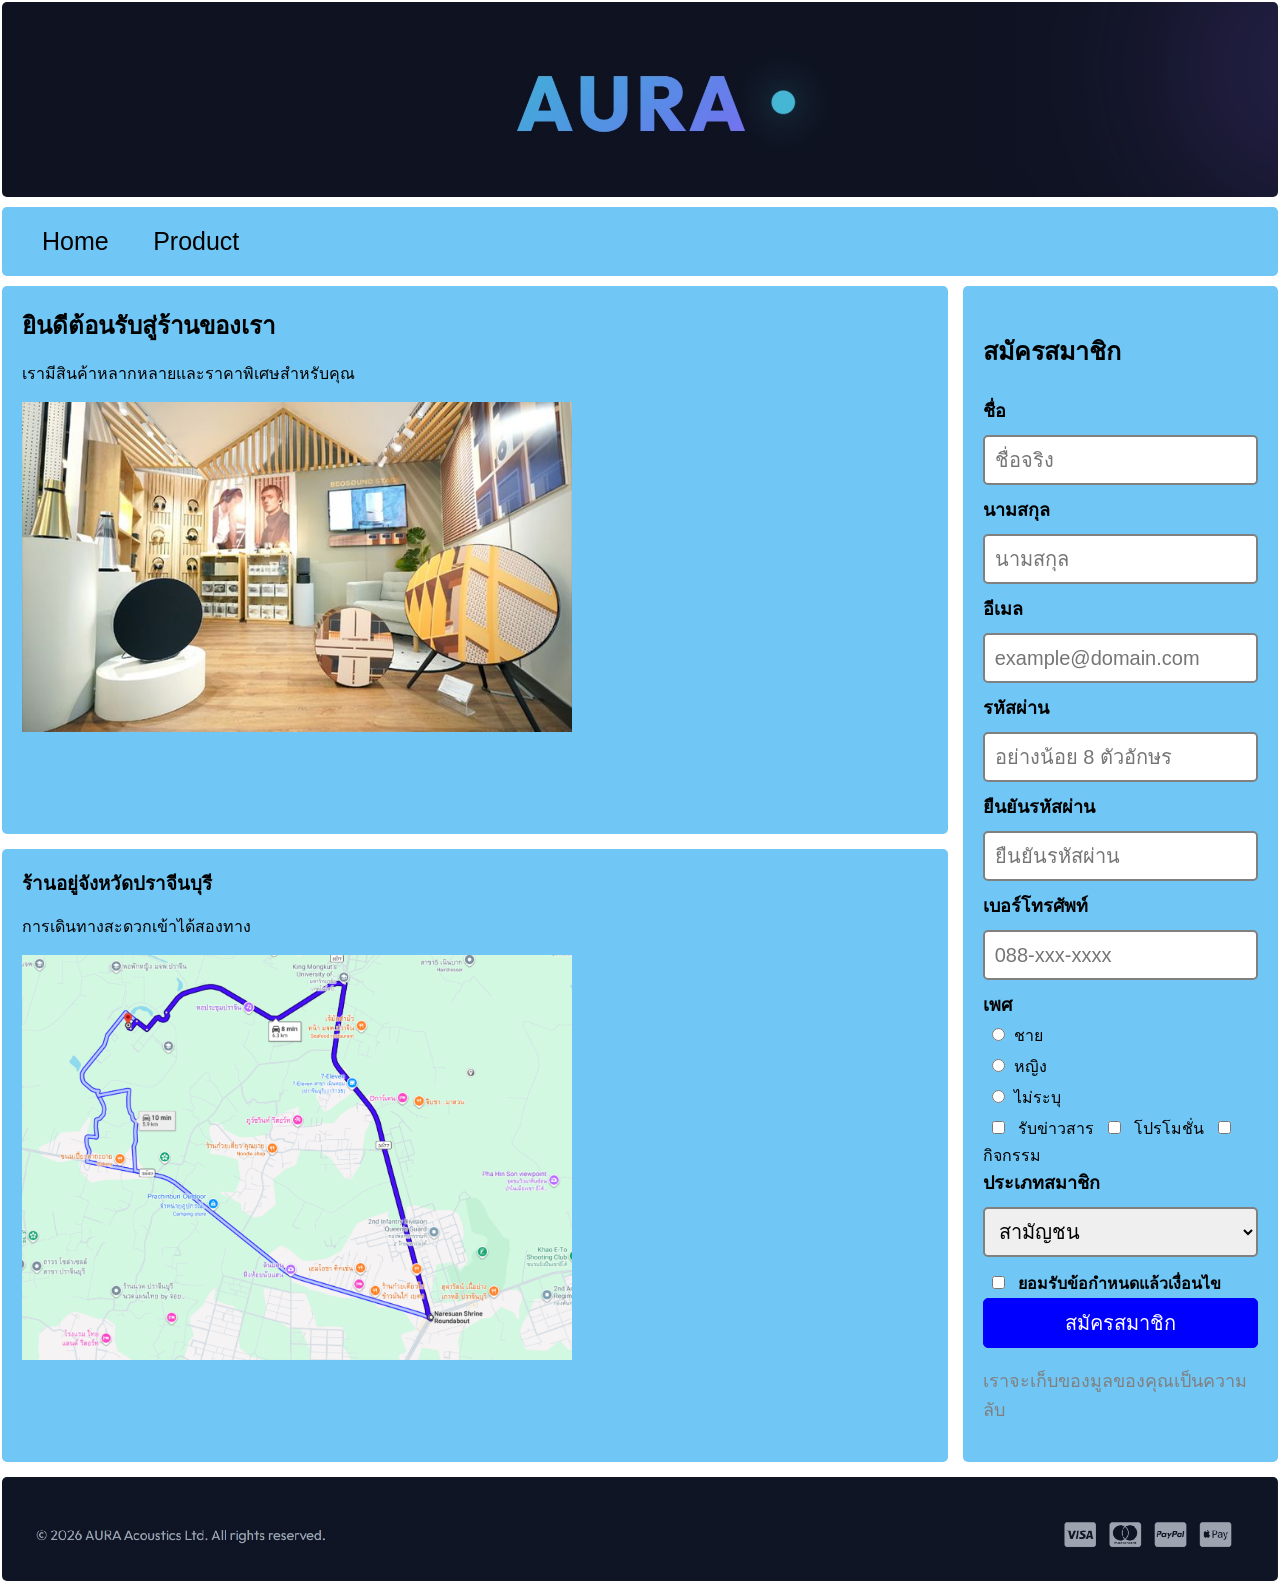
<file: HW5/index.html>
<!DOCTYPE html>
<html lang="en">
<head>
    <meta charset="UTF-8">
    <meta name="viewport" content="width=device-width, initial-scale=1.0">
    <title>INDEX</title>
    <link rel="stylesheet" href="css/gridstyle.css">
</head>
<body>

    <div class="header">
        <img src="images/header.jpg">
    </div>

    <div class="topmenu">
        <a href="index.html">Home</a>
        <a href="product.html">Product</a>
    </div>

<div class="container">
    <div class="data1">
        <div class="data2">
            <h2>ยินดีต้อนรับสู่ร้านของเรา</h2>
            <p>เรามีสินค้าหลากหลายและราคาพิเศษสำหรับคุณ</p>
            <img src="images/shop.jpg"> 
        </div>

        <div class="data2">
            <h3>ร้านอยู่จังหวัดปราจีนบุรี</h3>
            <p>การเดินทางสะดวกเข้าได้สองทาง</p>
            <img src="images/map.png">
        </div>
    </div>


    <div class="rightmenu">
        <p><b>สมัครสมาชิก</b></p>
        <form></form>
        <label for="#" >ชื่อ</label>
        <br>
        <input type="text" name="" placeholder="ชื่อจริง">
        <br>
        <label for="#">นามสกุล</label>
        <br>
        <input type="text" name="" placeholder="นามสกุล">
        <br>
        <label for="#">อีเมล</label>
        <br>
        <input type="email" name="" placeholder="example@domain.com">
        <br>
        <label for="#">รหัสผ่าน</label>
        <br>
        <input type="password" name="" placeholder="อย่างน้อย 8 ตัวอักษร" min="8">
        <br>
        <label for="#">ยืนยันรหัสผ่าน</label>
        <br>
        <input type="password" name="" placeholder="ยืนยันรหัสผ่าน" min="8">
        <br>
        <label for="#">เบอร์โทรศัพท์</label>
        <br>
        <input type="tel" name="" placeholder="088-xxx-xxxx" pattern="[0-9]{3}-[0-9]{3}-[0-9]{4}">
        <br>

        <label for="#">เพศ</label>
        <br>
        <input type="radio" name="man">ชาย
        <br>
        <input type="radio" name="man">หญิง
        <br>
        <input type="radio" name="man">ไม่ระบุ
        <br>

        <input type="checkbox" name=""> รับข่าวสาร
        <input type="checkbox" name=""> โปรโมชั่น
        <input type="checkbox" name=""> กิจกรรม
        <br>

        <label for="#">ประเภทสมาชิก</label>
        <br>
        <select>
            <option value="">สามัญชน</option>
            <option value="">ชนชั้นสูง</option>
            <option value="">มหาราชา</option>
        </select>
        <br>
        <input type="checkbox" name="" required> <b>ยอมรับข้อกำหนดแล้วเงื่อนไข</b>
        <br>
        <input type="submit" name="" value="สมัครสมาชิก">
        <p class="note">เราจะเก็บของมูลของคุณเป็นความลับ</p>
        </form>
    </div>
</div>

    <div class="footer">
        <img src="images/footer.jpg" width=>
    </div>







</body>
</html>
</file>
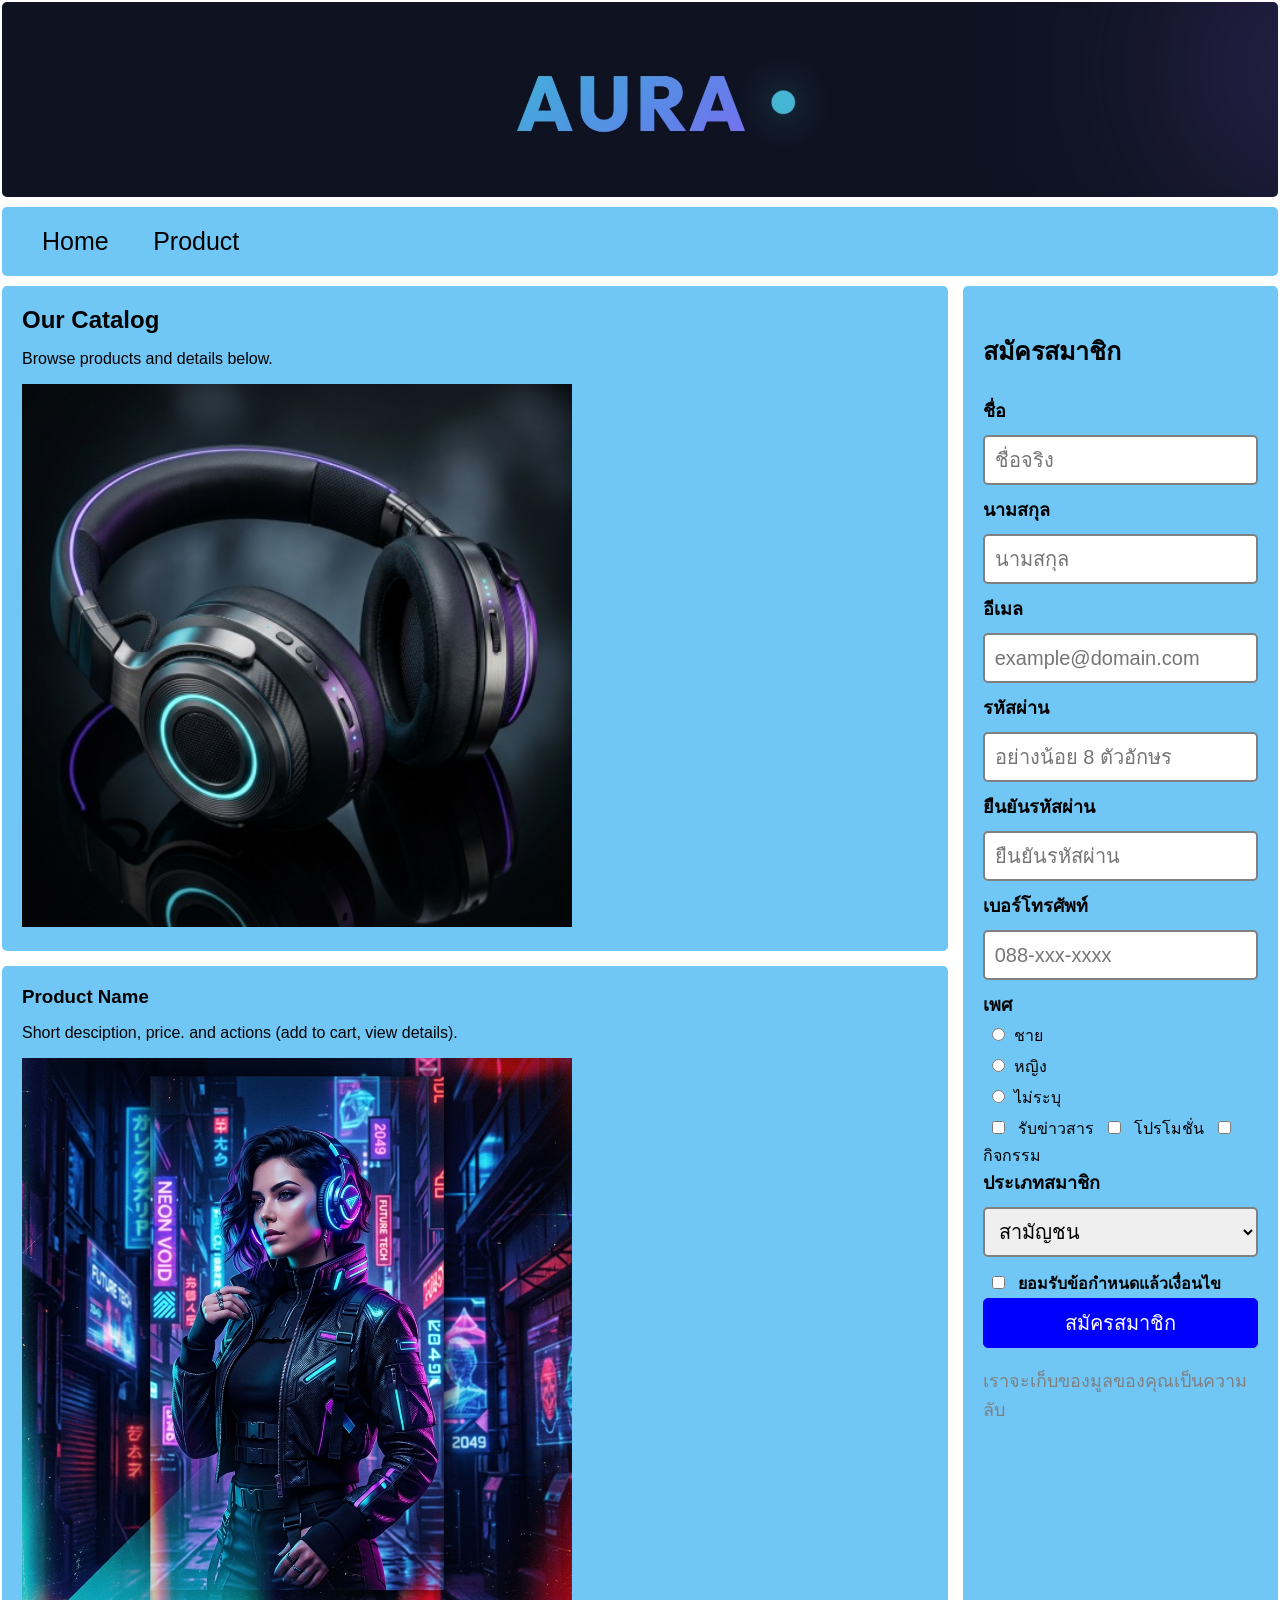
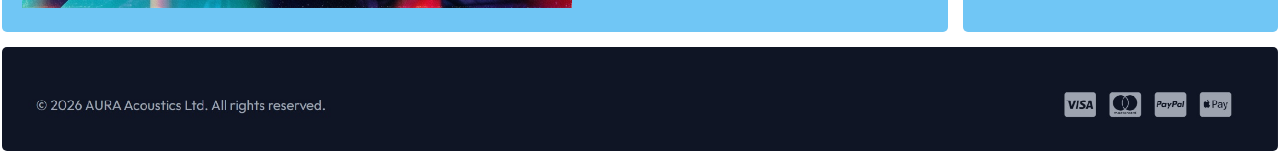
<file: HW5/product.html>
<!DOCTYPE html>
<html lang="en">
<head>
    <meta charset="UTF-8">
    <meta name="viewport" content="width=device-width, initial-scale=1.0">
    <title>INDEX</title>
    <link rel="stylesheet" href="css/gridstyle.css">
</head>
<body>

    <div class="header">
        <img src="images/header.jpg">
    </div>

    <div class="topmenu">
        <a href="index.html">Home</a>
        <a href="product.html">Product</a>
    </div>

<div class="container">
    <div class="data1">
        <div class="data2">
            <h2>Our Catalog</h2>
            <p>Browse products and details below.</p>
            <img src="images/product1.jpg"> 
        </div>

        <div class="data2">
            <h3>Product Name</h3>
            <p>Short desciption, price. and actions (add to cart, view details).</p>
            <img src="images/product2.jpg">
        </div>
    </div>


    <div class="rightmenu">
        <p><b>สมัครสมาชิก</b></p>
        <form></form>
        <label for="#" >ชื่อ</label>
        <br>
        <input type="text" name="" placeholder="ชื่อจริง">
        <br>
        <label for="#">นามสกุล</label>
        <br>
        <input type="text" name="" placeholder="นามสกุล">
        <br>
        <label for="#">อีเมล</label>
        <br>
        <input type="email" name="" placeholder="example@domain.com">
        <br>
        <label for="#">รหัสผ่าน</label>
        <br>
        <input type="password" name="" placeholder="อย่างน้อย 8 ตัวอักษร" min="8">
        <br>
        <label for="#">ยืนยันรหัสผ่าน</label>
        <br>
        <input type="password" name="" placeholder="ยืนยันรหัสผ่าน" min="8">
        <br>
        <label for="#">เบอร์โทรศัพท์</label>
        <br>
        <input type="tel" name="" placeholder="088-xxx-xxxx" pattern="[0-9]{3}-[0-9]{3}-[0-9]{4}">
        <br>

        <label for="#">เพศ</label>
        <br>
        <input type="radio" name="man">ชาย
        <br>
        <input type="radio" name="man">หญิง
        <br>
        <input type="radio" name="man">ไม่ระบุ
        <br>

        <input type="checkbox" name=""> รับข่าวสาร
        <input type="checkbox" name=""> โปรโมชั่น
        <input type="checkbox" name=""> กิจกรรม
        <br>

        <label for="#">ประเภทสมาชิก</label>
        <br>
        <select>
            <option value="">สามัญชน</option>
            <option value="">ชนชั้นสูง</option>
            <option value="">มหาราชา</option>
        </select>
        <br>
        <input type="checkbox" name="" required> <b>ยอมรับข้อกำหนดแล้วเงื่อนไข</b>
        <br>
        <input type="submit" name="" value="สมัครสมาชิก">
        <p class="note">เราจะเก็บของมูลของคุณเป็นความลับ</p>
        </form>
    </div>
</div>

    <div class="footer">
        <img src="images/footer.jpg" width=>
    </div>







</body>
</html>
</file>
<file: HW5/css/gridstyle.css>
* {
    box-sizing: border-box;
    font-family: Arial, sans-serif;
}
body{
    margin: 2px;
}

.container {
    display: grid;
    grid-template-columns: 3fr 1fr;
    gap: 15px;
    background-color:white;
}

.header img {
    width: 100%;
    /* height: 150px; */
    /* object-fit: cover; */
    display: block;
    border-radius: 5px;
}

.footer img {
    display: block;
    width: 100%;
    border-radius: 5px;
    margin-top: 15px;
}

.topmenu {
    display: block;
    width: 100%;    
    padding: 20px;
    background-color: rgb(112, 198, 245);
    margin: 10px 0px ;
    border-radius: 5px;
}

.topmenu a {
    color: black;
    text-decoration: none;
    padding: 20px;
    font-size: 25px;
}
.topmenu a:hover{
    background-color: rgb(42, 171, 240);
}
.data1{
    display: grid;
    grid-template-rows: auto auto;
    gap: 15px;
}
.data2{
    background-color: rgb(112, 198, 245);
    padding: 20px;
    border-radius: 5px;
}

.data2 img {
    width: 550px;
}
.data2 h2,h3 {
    margin: 0px;
}

.rightmenu {
    background-color: rgb(112, 198, 245);
    padding: 20px;
    border-radius: 5px;
}
.rightmenu p {
    font-size: 25px;
}
.rightmenu select,input[type="text"],[type="email"],[type="password"],[type="tel"]{
    width: 100%;
    height: 50px;
    padding: 10px;
    border: 2px solid gray;
    border-radius: 5px;
    margin: 10px 0;
    font-size: 20px;
}

.rightmenu input[type="radio"],[type="checkbox"]{
    margin: 9px ;
}

.rightmenu form{
    display: grid;
    gap: 8px;
}

.rightmenu label{
    font-size: 18px;
    font-weight: bold;
    color: #000;
    margin-top: 4px;
}

input[type=submit]{
    border: 1px solid blue;
    border-radius: 5px;
    background-color: blue;
    color:  white;
    width: 100%;
    height: 50px;
    padding:5px;
    font-size: 20px;
    cursor: pointer;
}
input[type=submit]:hover{
    border: 1px solid rgb(5, 0, 157);
    border-radius: 5px;
    background-color: rgb(5, 0, 157);
}

.rightmenu .note {
    font-size: 18px;
    color: gray;
}
</file>
